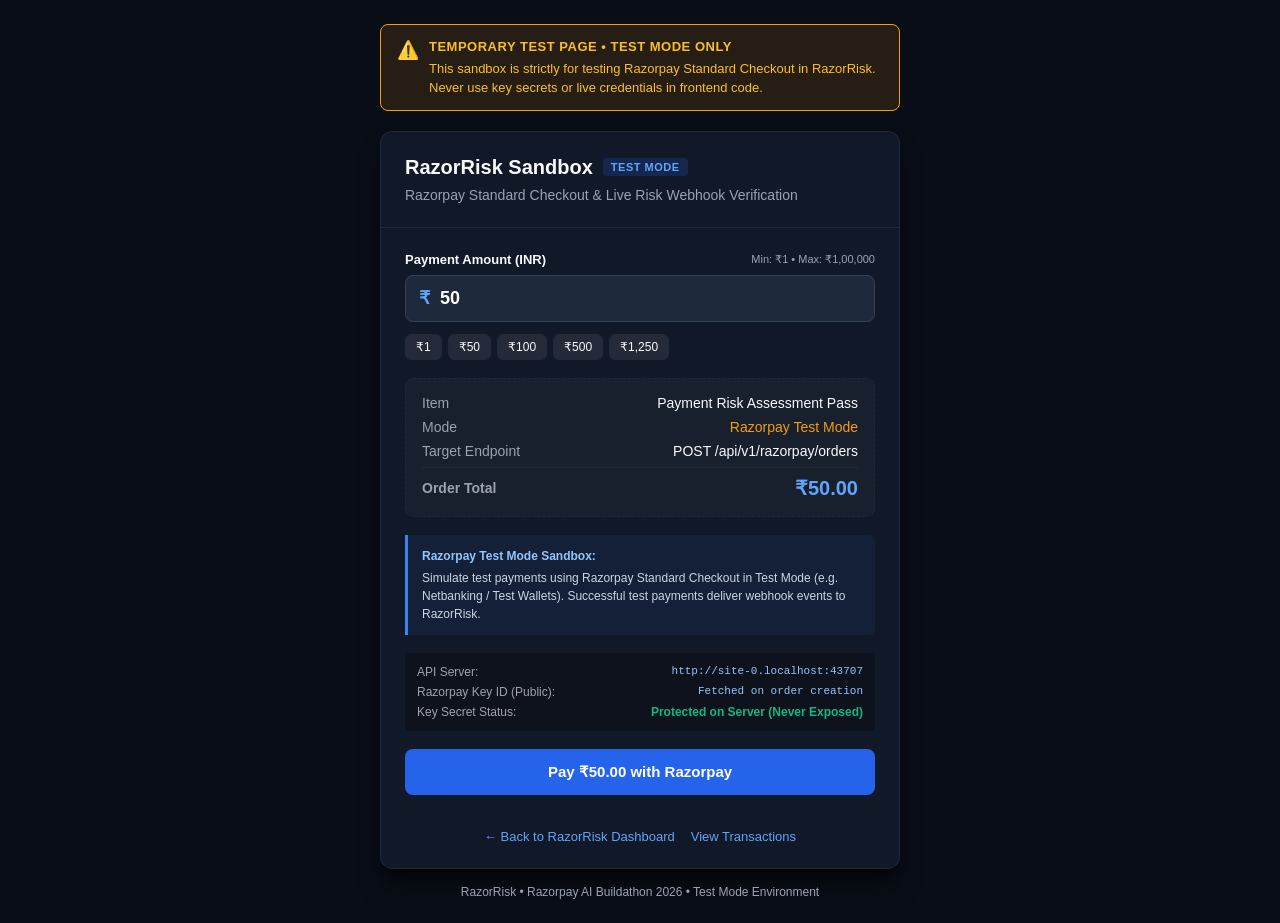
<file: app/static/test_checkout.html>
<!DOCTYPE html>
<html lang="en">
<head>
  <meta charset="UTF-8" />
  <meta name="viewport" content="width=device-width, initial-scale=1.0" />
  <title>RazorRisk — Razorpay Test Mode Checkout (Temporary)</title>
  <!-- Razorpay Checkout.js Standard Integration -->
  <script src="https://checkout.razorpay.com/v1/checkout.js"></script>
  <style>
    :root {
      --bg: #090d16;
      --card-bg: #111827;
      --card-border: #1f2937;
      --primary: #2563eb;
      --primary-hover: #1d4ed8;
      --text: #f9fafb;
      --text-muted: #9ca3af;
      --warning-bg: rgba(245, 158, 11, 0.12);
      --warning-border: #f59e0b;
      --warning-text: #fbbf24;
      --success-bg: rgba(16, 185, 129, 0.12);
      --success-border: #10b981;
      --success-text: #34d399;
      --error-bg: rgba(239, 68, 68, 0.12);
      --error-border: #ef4444;
      --error-text: #f87171;
      --input-bg: #1e293b;
      --input-border: #334155;
    }

    * {
      box-sizing: border-box;
      margin: 0;
      padding: 0;
      font-family: -apple-system, BlinkMacSystemFont, "Segoe UI", Roboto, Oxygen, Ubuntu, Cantarell, "Open Sans", sans-serif;
    }

    body {
      background-color: var(--bg);
      color: var(--text);
      min-height: 100vh;
      display: flex;
      flex-direction: column;
      align-items: center;
      justify-content: center;
      padding: 24px 16px;
    }

    .container {
      max-width: 520px;
      width: 100%;
    }

    /* Temporary Banner */
    .banner {
      background: var(--warning-bg);
      border: 1px solid var(--warning-border);
      color: var(--warning-text);
      padding: 12px 16px;
      border-radius: 8px;
      margin-bottom: 20px;
      font-size: 13px;
      line-height: 1.5;
      display: flex;
      align-items: flex-start;
      gap: 10px;
    }

    .banner strong {
      display: block;
      font-weight: 700;
      margin-bottom: 2px;
      text-transform: uppercase;
      letter-spacing: 0.5px;
    }

    .card {
      background: var(--card-bg);
      border: 1px solid var(--card-border);
      border-radius: 12px;
      box-shadow: 0 20px 25px -5px rgba(0, 0, 0, 0.5), 0 8px 10px -6px rgba(0, 0, 0, 0.5);
      overflow: hidden;
    }

    .card-header {
      padding: 24px;
      border-bottom: 1px solid var(--card-border);
    }

    .brand {
      display: flex;
      align-items: center;
      gap: 10px;
      margin-bottom: 8px;
    }

    .brand-tag {
      background: rgba(37, 99, 235, 0.2);
      color: #60a5fa;
      padding: 3px 8px;
      border-radius: 4px;
      font-size: 11px;
      font-weight: 600;
      text-transform: uppercase;
      letter-spacing: 0.5px;
    }

    .title {
      font-size: 20px;
      font-weight: 700;
      color: var(--text);
    }

    .subtitle {
      font-size: 14px;
      color: var(--text-muted);
      margin-top: 4px;
    }

    .card-body {
      padding: 24px;
      display: flex;
      flex-direction: column;
      gap: 18px;
    }

    /* Amount Input Section */
    .amount-input-section {
      display: flex;
      flex-direction: column;
      gap: 8px;
    }

    .input-label {
      font-size: 13px;
      font-weight: 600;
      color: var(--text);
      display: flex;
      justify-content: space-between;
      align-items: center;
    }

    .input-wrapper {
      position: relative;
      display: flex;
      align-items: center;
    }

    .currency-symbol {
      position: absolute;
      left: 14px;
      font-size: 18px;
      font-weight: 700;
      color: #60a5fa;
      pointer-events: none;
    }

    .amount-input {
      width: 100%;
      background: var(--input-bg);
      border: 1px solid var(--input-border);
      border-radius: 8px;
      padding: 12px 14px 12px 34px;
      color: #ffffff;
      font-size: 18px;
      font-weight: 700;
      outline: none;
      transition: border-color 0.15s ease, box-shadow 0.15s ease;
    }

    .amount-input:focus {
      border-color: var(--primary);
      box-shadow: 0 0 0 2px rgba(37, 99, 235, 0.25);
    }

    .quick-amounts {
      display: flex;
      gap: 6px;
      margin-top: 4px;
    }

    .chip-btn {
      background: rgba(255, 255, 255, 0.08);
      border: 1px solid var(--card-border);
      color: var(--text);
      padding: 5px 10px;
      border-radius: 6px;
      font-size: 12px;
      font-weight: 500;
      cursor: pointer;
      transition: background 0.15s, border-color 0.15s;
    }

    .chip-btn:hover {
      background: rgba(255, 255, 255, 0.16);
      border-color: #3b82f6;
    }

    .input-error {
      font-size: 12px;
      color: var(--error-text);
      display: none;
    }

    /* Order Summary */
    .order-summary {
      background: rgba(255, 255, 255, 0.03);
      border: 1px dashed var(--card-border);
      border-radius: 8px;
      padding: 16px;
    }

    .summary-row {
      display: flex;
      justify-content: space-between;
      align-items: center;
      font-size: 14px;
      margin-bottom: 8px;
    }

    .summary-row:last-child {
      margin-bottom: 0;
      padding-top: 8px;
      border-top: 1px solid rgba(255, 255, 255, 0.05);
      font-weight: 600;
    }

    .summary-label {
      color: var(--text-muted);
    }

    .summary-value {
      color: var(--text);
    }

    .amount-highlight {
      font-size: 20px;
      font-weight: 700;
      color: #60a5fa;
    }

    /* Official Test Guide Box */
    .tip-box {
      background: rgba(59, 130, 246, 0.08);
      border-left: 3px solid #3b82f6;
      padding: 12px 14px;
      border-radius: 0 6px 6px 0;
      font-size: 12px;
      line-height: 1.5;
      color: #bfdbfe;
    }

    .tip-box strong {
      color: #93c5fd;
    }

    .test-credentials {
      margin-top: 6px;
      display: grid;
      grid-template-columns: auto 1fr;
      gap: 4px 10px;
      font-family: monospace;
      font-size: 11px;
    }

    .test-credentials span:nth-child(odd) {
      color: var(--text-muted);
    }

    .test-credentials span:nth-child(even) {
      color: #6ee7b7;
    }

    /* Configuration Metadata */
    .config-info {
      font-size: 12px;
      color: var(--text-muted);
      display: flex;
      flex-direction: column;
      gap: 6px;
      padding: 12px;
      background: rgba(0, 0, 0, 0.25);
      border-radius: 6px;
    }

    .config-row {
      display: flex;
      justify-content: space-between;
      overflow-wrap: anywhere;
    }

    .config-row code {
      color: #93c5fd;
      font-family: monospace;
      font-size: 11px;
    }

    .btn {
      background: var(--primary);
      color: #ffffff;
      border: none;
      padding: 14px 20px;
      border-radius: 8px;
      font-size: 15px;
      font-weight: 600;
      cursor: pointer;
      display: flex;
      align-items: center;
      justify-content: center;
      gap: 8px;
      transition: background-color 0.15s ease, transform 0.05s ease;
      width: 100%;
    }

    .btn:hover:not(:disabled) {
      background: var(--primary-hover);
    }

    .btn:active:not(:disabled) {
      transform: scale(0.99);
    }

    .btn:disabled {
      opacity: 0.5;
      cursor: not-allowed;
    }

    .spinner {
      display: none;
      width: 16px;
      height: 16px;
      border: 2px solid rgba(255, 255, 255, 0.3);
      border-radius: 50%;
      border-top-color: #fff;
      animation: spin 0.8s linear infinite;
    }

    @keyframes spin {
      to { transform: rotate(360deg); }
    }

    /* Result Panels */
    .result-box {
      display: none;
      border-radius: 8px;
      padding: 18px;
      font-size: 13px;
      line-height: 1.6;
    }

    .result-box.success {
      display: block;
      background: var(--success-bg);
      border: 1px solid var(--success-border);
      color: var(--text);
    }

    .result-box.error {
      display: block;
      background: var(--error-bg);
      border: 1px solid var(--error-border);
      color: var(--error-text);
    }

    .result-header {
      font-weight: 700;
      font-size: 15px;
      margin-bottom: 12px;
      display: flex;
      align-items: center;
      gap: 8px;
    }

    .result-header.success {
      color: var(--success-text);
    }

    .result-field {
      margin-bottom: 8px;
      display: flex;
      flex-direction: column;
      gap: 3px;
    }

    .result-label {
      color: var(--text-muted);
      font-size: 11px;
      text-transform: uppercase;
      letter-spacing: 0.5px;
    }

    .result-val {
      font-family: monospace;
      background: rgba(0, 0, 0, 0.35);
      padding: 6px 8px;
      border-radius: 4px;
      color: #6ee7b7;
      font-size: 12px;
      word-break: break-all;
    }

    .nav-links {
      display: flex;
      justify-content: center;
      gap: 16px;
      margin-top: 16px;
      font-size: 13px;
    }

    .nav-links a {
      color: #60a5fa;
      text-decoration: none;
      transition: color 0.15s;
    }

    .nav-links a:hover {
      text-decoration: underline;
    }

    .footer-note {
      text-align: center;
      margin-top: 16px;
      font-size: 12px;
      color: var(--text-muted);
    }
  </style>
</head>
<body>
  <div class="container">
    <!-- Temporary Page Notice -->
    <div class="banner">
      <span style="font-size: 18px;">⚠️</span>
      <div>
        <strong>Temporary Test Page &bull; Test Mode Only</strong>
        This sandbox is strictly for testing Razorpay Standard Checkout in RazorRisk. Never use key secrets or live credentials in frontend code.
      </div>
    </div>

    <!-- Main Checkout Card -->
    <div class="card">
      <div class="card-header">
        <div class="brand">
          <span class="title">RazorRisk Sandbox</span>
          <span class="brand-tag">Test Mode</span>
        </div>
        <div class="subtitle">Razorpay Standard Checkout & Live Risk Webhook Verification</div>
      </div>

      <div class="card-body">
        <!-- Amount Input Field -->
        <div class="amount-input-section">
          <label class="input-label" for="amountInput">
            <span>Payment Amount (INR)</span>
            <span style="font-size: 11px; color: var(--text-muted); font-weight: normal;">Min: ₹1 &bull; Max: ₹1,00,000</span>
          </label>
          <div class="input-wrapper">
            <span class="currency-symbol">₹</span>
            <input 
              type="number" 
              id="amountInput" 
              class="amount-input" 
              value="50" 
              min="1" 
              max="100000" 
              step="any"
              placeholder="Enter amount (e.g. 50)"
            />
          </div>
          <div class="quick-amounts">
            <button type="button" class="chip-btn" onclick="setAmount(1)">₹1</button>
            <button type="button" class="chip-btn" onclick="setAmount(50)">₹50</button>
            <button type="button" class="chip-btn" onclick="setAmount(100)">₹100</button>
            <button type="button" class="chip-btn" onclick="setAmount(500)">₹500</button>
            <button type="button" class="chip-btn" onclick="setAmount(1250)">₹1,250</button>
          </div>
          <div id="inputError" class="input-error"></div>
        </div>

        <!-- Order Summary -->
        <div class="order-summary">
          <div class="summary-row">
            <span class="summary-label">Item</span>
            <span class="summary-value">Payment Risk Assessment Pass</span>
          </div>
          <div class="summary-row">
            <span class="summary-label">Mode</span>
            <span class="summary-value" style="color: #f59e0b;">Razorpay Test Mode</span>
          </div>
          <div class="summary-row">
            <span class="summary-label">Target Endpoint</span>
            <span class="summary-value"><code>POST /api/v1/razorpay/orders</code></span>
          </div>
          <div class="summary-row">
            <span class="summary-label">Order Total</span>
            <span id="summaryAmount" class="summary-value amount-highlight">₹50.00</span>
          </div>
        </div>

        <!-- Razorpay Test Mode Sandbox Tip Box -->
        <div class="tip-box">
          <strong>Razorpay Test Mode Sandbox:</strong>
          <p style="margin-top: 4px; color: #cbd5e1; font-size: 12px; line-height: 1.5;">
            Simulate test payments using Razorpay Standard Checkout in Test Mode (e.g. Netbanking / Test Wallets). Successful test payments deliver webhook events to RazorRisk.
          </p>
        </div>



        <!-- Configuration Metadata -->
        <div class="config-info">
          <div class="config-row">
            <span>API Server:</span>
            <code id="apiBaseUrlDisplay">-</code>
          </div>
          <div class="config-row">
            <span>Razorpay Key ID (Public):</span>
            <code id="keyIdDisplay">Fetched on order creation</code>
          </div>
          <div class="config-row">
            <span>Key Secret Status:</span>
            <span style="color: #10b981; font-weight: 600;">Protected on Server (Never Exposed)</span>
          </div>
        </div>

        <!-- Checkout Action Button -->
        <button id="payButton" class="btn" onclick="startTestCheckout()">
          <span class="spinner" id="spinner"></span>
          <span id="buttonText">Pay ₹50.00 with Razorpay</span>
        </button>

        <!-- Result Box (Hidden by default) -->
        <div id="resultBox" class="result-box">
          <div id="resultHeader" class="result-header"></div>
          <div id="resultContent"></div>
        </div>

        <!-- Navigation Links -->
        <div class="nav-links">
          <a href="/dashboard#overview">&larr; Back to RazorRisk Dashboard</a>
          <a href="/dashboard#transactions">View Transactions</a>
        </div>
      </div>
    </div>

    <div class="footer-note">
      RazorRisk &bull; Razorpay AI Buildathon 2026 &bull; Test Mode Environment
    </div>
  </div>

  <script>
    /**
     * Frontend Configuration
     * Uses current host if served via backend (http://127.0.0.1:8000),
     * or defaults to window.location.origin.
     */
    const FRONTEND_CONFIG = {
      apiBaseUrl: window.location.origin.startsWith("http") ? window.location.origin : "http://127.0.0.1:8000",
      defaultKeyId: window.RAZORPAY_KEY_ID || ""
    };

    document.getElementById("apiBaseUrlDisplay").textContent = FRONTEND_CONFIG.apiBaseUrl;

    const amountInput = document.getElementById("amountInput");
    const summaryAmount = document.getElementById("summaryAmount");
    const inputError = document.getElementById("inputError");
    const payBtn = document.getElementById("payButton");
    const buttonText = document.getElementById("buttonText");
    const spinner = document.getElementById("spinner");
    const resultBox = document.getElementById("resultBox");
    const resultHeader = document.getElementById("resultHeader");
    const resultContent = document.getElementById("resultContent");
    const keyIdDisplay = document.getElementById("keyIdDisplay");

    function setAmount(val) {
      amountInput.value = val;
      validateAndUpdateAmount();
    }

    function getParsedAmount() {
      const raw = amountInput.value.trim();
      if (!raw) return { valid: false, error: "Please enter a payment amount." };
      
      const num = Number(raw);
      if (isNaN(num)) return { valid: false, error: "Amount must be a valid number." };
      if (num < 1) return { valid: false, error: "Minimum payment amount is ₹1.00." };
      if (num > 100000) return { valid: false, error: "Maximum demo payment amount is ₹1,00,000.00." };

      return { valid: true, amount: num, paise: Math.round(num * 100) };
    }

    function validateAndUpdateAmount() {
      const parsed = getParsedAmount();
      if (!parsed.valid) {
        inputError.textContent = parsed.error;
        inputError.style.display = "block";
        payBtn.disabled = true;
        summaryAmount.textContent = "—";
        buttonText.textContent = "Enter Valid Amount";
        return null;
      } else {
        inputError.style.display = "none";
        payBtn.disabled = false;
        const formatted = parsed.amount.toLocaleString('en-IN', { minimumFractionDigits: 2, maximumFractionDigits: 2 });
        summaryAmount.textContent = `₹${formatted}`;
        buttonText.textContent = `Pay ₹${formatted} with Razorpay`;
        return parsed;
      }
    }

    amountInput.addEventListener("input", validateAndUpdateAmount);

    function setLoading(isLoading, text) {
      if (isLoading) {
        payBtn.disabled = true;
        spinner.style.display = "inline-block";
        buttonText.textContent = text || "Processing...";
      } else {
        spinner.style.display = "none";
        validateAndUpdateAmount();
      }
    }

    function showResult(isSuccess, title, fields) {
      resultBox.className = "result-box " + (isSuccess ? "success" : "error");
      resultHeader.className = "result-header " + (isSuccess ? "success" : "");
      resultHeader.innerHTML = (isSuccess ? "✓ " : "✕ ") + title;
      
      let html = "";
      if (typeof fields === "string") {
        html = `<div>${fields}</div>`;
      } else {
        for (const [label, val] of Object.entries(fields)) {
          html += `
            <div class="result-field">
              <span class="result-label">${label}</span>
              <span class="result-val">${val}</span>
            </div>
          `;
        }
      }
      resultContent.innerHTML = html;
      resultBox.style.display = "block";
    }

    async function startTestCheckout() {
      const parsed = validateAndUpdateAmount();
      if (!parsed) return;

      resultBox.style.display = "none";
      setLoading(true, `Creating ₹${parsed.amount.toFixed(2)} Order...`);

      try {
        // Step 1: Call POST /api/v1/razorpay/orders with user-entered amount in paise
        const orderPayload = {
          amount: parsed.paise,
          currency: "INR",
          receipt: "rcpt_test_" + Date.now().toString(36),
          notes: {
            mode: "test_mode",
            flow: "standard_checkout",
            user_amount_inr: parsed.amount.toString()
          }
        };

        const response = await fetch(`${FRONTEND_CONFIG.apiBaseUrl}/api/v1/razorpay/orders`, {
          method: "POST",
          headers: {
            "Content-Type": "application/json"
          },
          body: JSON.stringify(orderPayload)
        });

        if (!response.ok) {
          const errorData = await response.json().catch(() => ({ detail: response.statusText }));
          throw new Error(errorData.detail || `Server returned HTTP ${response.status}`);
        }

        const orderData = await response.json();
        
        // Safely show public Key ID from response/config
        const activeKeyId = orderData.key_id || FRONTEND_CONFIG.defaultKeyId;
        keyIdDisplay.textContent = activeKeyId || "Not provided";

        setLoading(true, "Opening Razorpay Standard Checkout...");

        // Step 2: Configure Razorpay Checkout.js options
        const options = {
          key: activeKeyId,
          amount: orderData.amount,
          currency: orderData.currency,
          name: "RazorRisk Test Sandbox",
          description: `Test Transaction ₹${parsed.amount.toFixed(2)}`,
          order_id: orderData.order_id,
          prefill: {
            name: "Test Merchant",
            email: "test.merchant@razorrisk.dev",
            contact: "9999999999"
          },
          notes: {
            mode: "test_mode",
            flow: "standard_checkout"
          },
          theme: {
            color: "#2563eb"
          },
          handler: function (paymentResponse) {
            // Step 3: Display Razorpay payment ID and order ID upon success
            setLoading(false);
            showResult(true, "Payment Successful", {
              "Amount Paid": `₹${parsed.amount.toFixed(2)} (${orderData.amount} paise)`,
              "Razorpay Payment ID": paymentResponse.razorpay_payment_id,
              "Razorpay Order ID": paymentResponse.razorpay_order_id,
              "Razorpay Signature": paymentResponse.razorpay_signature || "Verified",
              "Next Step": "Webhooks will automatically deliver to /webhooks/razorpay and appear in your RazorRisk dashboard."
            });
          },
          modal: {
            ondismiss: function () {
              setLoading(false);
              showResult(false, "Checkout Dismissed", "The payment modal was closed before completion. You can retry at any time.");
            }
          }
        };

        const rzp = new Razorpay(options);

        rzp.on("payment.failed", function (failResponse) {
          setLoading(false);
          const err = failResponse.error || {};
          showResult(false, "Payment Failed", {
            "Error Code": err.code || "PAYMENT_FAILED",
            "Description": err.description || "Payment transaction was rejected or failed in test mode.",
            "Payment ID": err.metadata ? err.metadata.payment_id : "N/A",
            "Order ID": err.metadata ? err.metadata.order_id : orderData.order_id
          });
        });

        rzp.open();

      } catch (err) {
        setLoading(false);
        showResult(false, "Order Creation Failed", {
          "Error": err.message || "Failed to communicate with backend."
        });
      }
    }

    // Initialize display on load
    validateAndUpdateAmount();
  </script>
</body>
</html>
</file>
